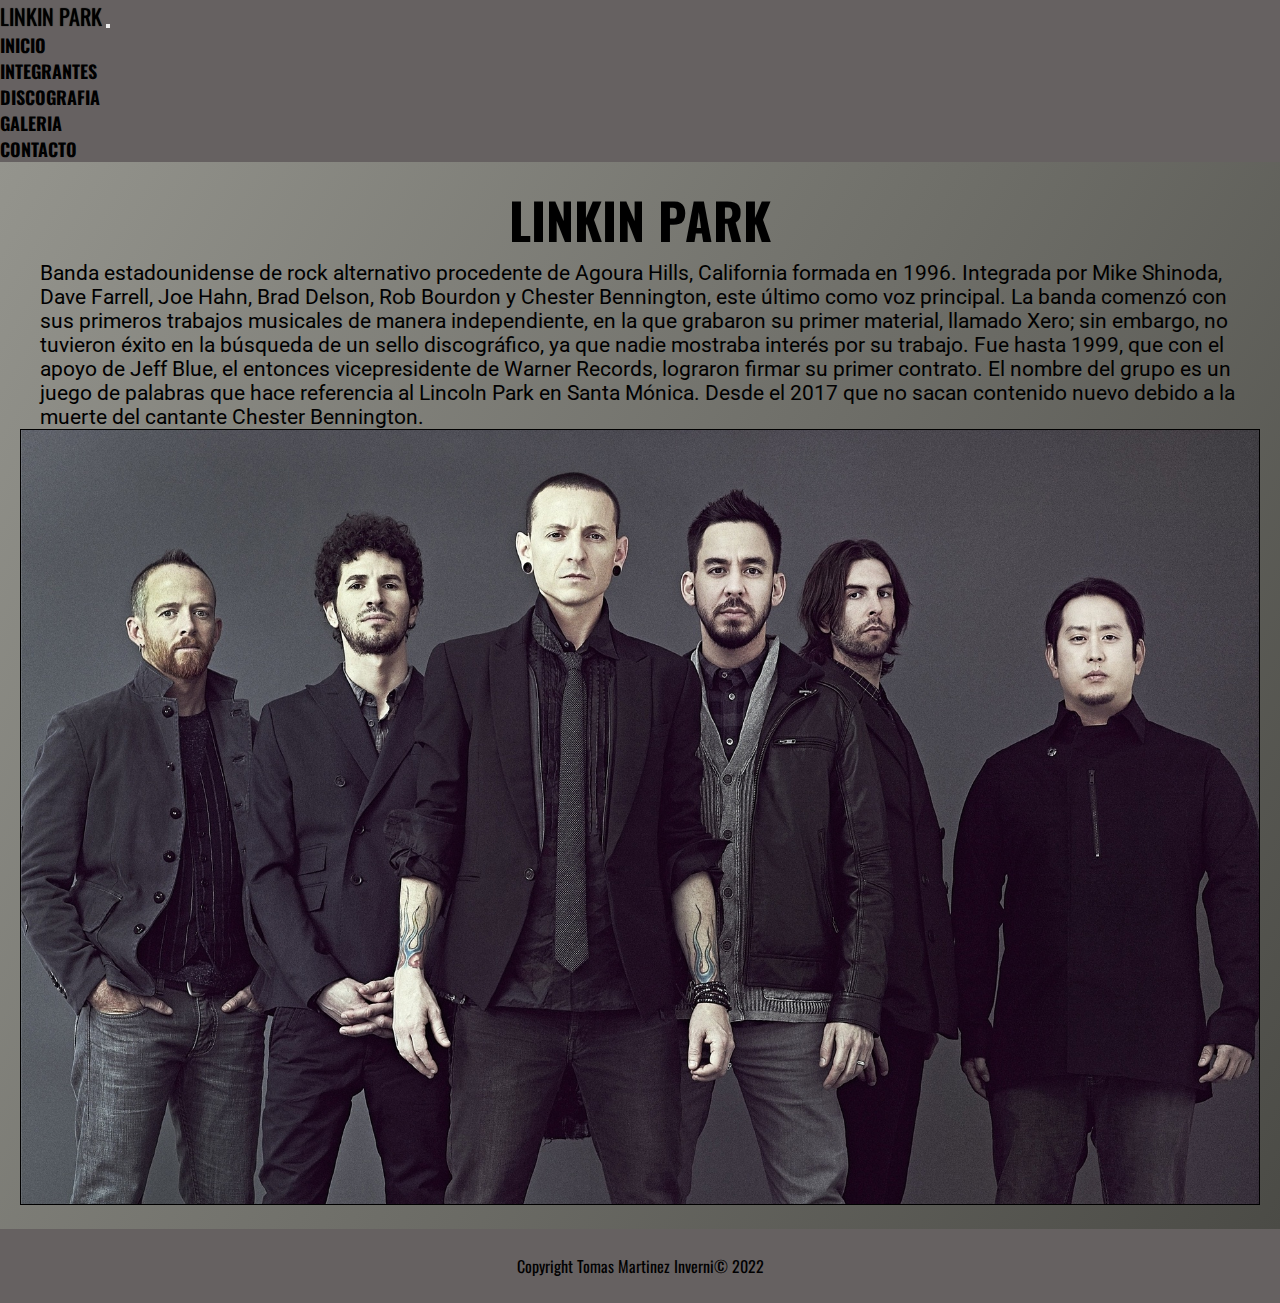
<file: index.html>
<!DOCTYPE html>
<html lang="es">

<head>
    <meta charset="UTF-8">
    <meta http-equiv="X-UA-Compatible" content="IE=edge">
    <meta name="viewport" content="width=device-width, initial-scale=1.0">
    <meta name="keywords" content="linkin park, linkin park argentina, chester bennington, mike shinoda, numetal, joe hahn">
    <meta name="description" content="FanPage Argentina dedicada a Linkin Park y a Chester Bennington">
    <title>Linkin Park</title>
    <link rel="stylesheet" href="https://cdn.jsdelivr.net/npm/bootstrap@4.6.2/dist/css/bootstrap.min.css" integrity="sha384-xOolHFLEh07PJGoPkLv1IbcEPTNtaed2xpHsD9ESMhqIYd0nLMwNLD69Npy4HI+N" crossorigin="anonymous">
    <link rel="stylesheet" href="estilos/estilos.css">
    <link rel="stylesheet" href="https://cdnjs.cloudflare.com/ajax/libs/font-awesome/6.1.2/css/all.min.css" integrity="sha512-1sCRPdkRXhBV2PBLUdRb4tMg1w2YPf37qatUFeS7zlBy7jJI8Lf4VHwWfZZfpXtYSLy85pkm9GaYVYMfw5BC1A==" crossorigin="anonymous" referrerpolicy="no-referrer" />
    <link rel="preconnect" href="https://fonts.googleapis.com">
    <link rel="preconnect" href="https://fonts.gstatic.com" crossorigin>
    <link href="https://fonts.googleapis.com/css2?family=Oswald&family=Roboto&display=swap" rel="stylesheet">
    <link rel="shortcut icon" href="multimedia/favicon.png">
</head>

<body>
    <!-- fila nombre logo + nav -->
    <header>
        <nav class="navbar navbar-expand-lg navbar-dark bgnav">
            <div class="container">
                <!-- Brand -->
                <a class="navbar-brand" href="#">Linkin Park</a>

                <!-- Toggler/collapsibe Button -->
                <button class="navbar-toggler" type="button" data-toggle="collapse" data-target="#collapsibleNavbar">
                    <span class="navbar-toggler-icon"></span>
                </button>

                <!-- Navbar links -->
                <div class="collapse navbar-collapse" id="collapsibleNavbar">
                    <ul class="navbar-nav ml-auto">
                        <li class="nav-item">
                            <a class="nav-link" href="#">Inicio</a>
                        </li>
                        <li class="nav-item">
                            <a class="nav-link" href="pages/integrantes.html">Integrantes</a>
                        </li>
                        <li class="nav-item">
                            <a class="nav-link" href="pages/discografia.html">Discografia</a>
                        </li>
                        <li class="nav-item">
                            <a class="nav-link" href="pages/galeria.html">Galeria</a>
                        </li>
                        <li class="nav-item">
                            <a class="nav-link" href="pages/contacto.html">Contacto</a>
                        </li>
                    </ul>
                </div>
            </div>
        </nav>
    </header>

    <!-- contenido inicia -->
    <main class="main">
        <div class="container">
            <div class="row">
                <div class="col-md-12 col-lg-5">
                    <h1 class="mt-3">Linkin Park</h1>
                    <p class="mt-4 mb-4">
                        Banda estadounidense de rock alternativo procedente de
                        Agoura Hills,
                        California formada en 1996. Integrada por Mike Shinoda, Dave Farrell, Joe Hahn, Brad Delson, Rob
                        Bourdon y Chester Bennington, este último como voz principal. La banda comenzó con sus primeros
                        trabajos musicales de manera independiente, en la que grabaron su primer material, llamado Xero;
                        sin embargo, no tuvieron éxito en la búsqueda de un sello discográfico, ya que nadie mostraba
                        interés por su trabajo. Fue hasta 1999, que con el apoyo de Jeff Blue, el entonces
                        vicepresidente de Warner Records, lograron firmar su primer contrato. El nombre del grupo es un
                        juego de palabras que hace referencia al Lincoln Park en Santa Mónica. Desde el 2017 que no
                        sacan contenido nuevo debido a la muerte del cantante Chester Bennington.
                    </p>
                </div>
                <div class="col-md-12 col-lg-7">
                    <img src="multimedia/portada.jpg" alt="Linkin Park" class="img-fluid rounded">
                </div>
            </div>
        </div>
    </main>
    <!-- contenido fin -->
    <!-- footer inicia -->
    <footer>
        <div class="copyright">
            <p>Copyright Tomas Martinez Inverni© 2022</p>
        </div>
        <div class="redes">
            <a href="https://www.facebook.com/linkinpark" target="_blank"><i class="fa-brands fa-facebook"></i></a>
            <a href="https://www.youtube.com/channel/UCZU9T1ceaOgwfLRq7OKFU4Q" target="_blank"><i class="fa-brands fa-youtube"></i></a>
            <a href="https://www.instagram.com/linkinpark/?hl=es" target="_blank"><i class="fa-brands fa-instagram"></i></a>
        </div>
    </footer>
    <!-- footer fin -->
    <script src="https://cdn.jsdelivr.net/npm/jquery@3.5.1/dist/jquery.slim.min.js" integrity="sha384-DfXdz2htPH0lsSSs5nCTpuj/zy4C+OGpamoFVy38MVBnE+IbbVYUew+OrCXaRkfj" crossorigin="anonymous"></script>
    <script src="https://cdn.jsdelivr.net/npm/popper.js@1.16.1/dist/umd/popper.min.js" integrity="sha384-9/reFTGAW83EW2RDu2S0VKaIzap3H66lZH81PoYlFhbGU+6BZp6G7niu735Sk7lN" crossorigin="anonymous"></script>
    <script src="https://cdn.jsdelivr.net/npm/bootstrap@4.6.2/dist/js/bootstrap.min.js" integrity="sha384-+sLIOodYLS7CIrQpBjl+C7nPvqq+FbNUBDunl/OZv93DB7Ln/533i8e/mZXLi/P+" crossorigin="anonymous"></script>
</body>

</html>
</file>
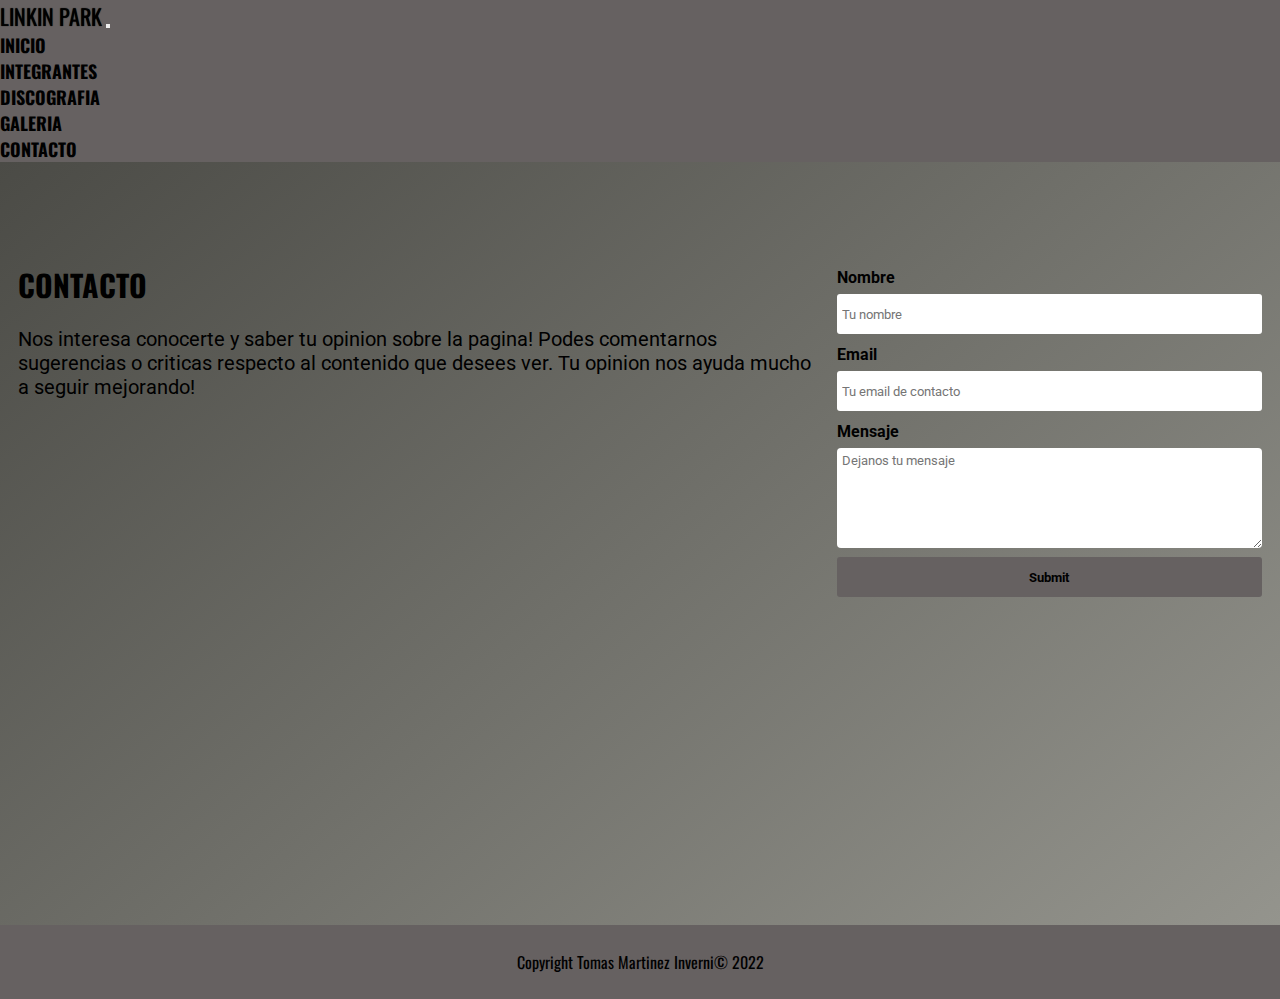
<file: pages/contacto.html>
<!DOCTYPE html>
<html lang="es">

<head>
    <meta charset="UTF-8">
    <meta http-equiv="X-UA-Compatible" content="IE=edge">
    <meta name="viewport" content="width=device-width, initial-scale=1.0">
    <meta name="keywords" content="linkin park, linkin park argentina, chester bennington, mike shinoda, numetal, joe hahn">
    <meta name="description" content="Dejanos tu comentario para seguir mejorando el sitio">
    <title>Linkin Park - Contacto</title>
    <link rel="stylesheet" href="https://cdn.jsdelivr.net/npm/bootstrap@4.6.2/dist/css/bootstrap.min.css" integrity="sha384-xOolHFLEh07PJGoPkLv1IbcEPTNtaed2xpHsD9ESMhqIYd0nLMwNLD69Npy4HI+N" crossorigin="anonymous">
    <link rel="stylesheet" href="../estilos/estilos.css">
    <link rel="stylesheet" href="https://cdnjs.cloudflare.com/ajax/libs/font-awesome/6.1.2/css/all.min.css" integrity="sha512-1sCRPdkRXhBV2PBLUdRb4tMg1w2YPf37qatUFeS7zlBy7jJI8Lf4VHwWfZZfpXtYSLy85pkm9GaYVYMfw5BC1A==" crossorigin="anonymous" referrerpolicy="no-referrer" />
    <link rel="preconnect" href="https://fonts.googleapis.com">
    <link rel="preconnect" href="https://fonts.gstatic.com" crossorigin>
    <link href="https://fonts.googleapis.com/css2?family=Oswald&family=Roboto&display=swap" rel="stylesheet">
    <link rel="shortcut icon" href="../multimedia/favicon.png">
</head>

<body>
    <!-- fila de nombre + logo + nav -->
    <header>
        <nav class="navbar navbar-expand-lg navbar-dark bgnav">
            <div class="container">
                <!-- Brand -->
                <a class="navbar-brand" href="../index.html">Linkin Park</a>

                <!-- Toggler/collapsibe Button -->
                <button class="navbar-toggler" type="button" data-toggle="collapse" data-target="#collapsibleNavbar">
                    <span class="navbar-toggler-icon"></span>
                </button>

                <!-- Navbar links -->
                <div class="collapse navbar-collapse" id="collapsibleNavbar">
                    <ul class="navbar-nav ml-auto">
                        <li class="nav-item">
                            <a class="nav-link" href="../index.html">Inicio</a>
                        </li>
                        <li class="nav-item">
                            <a class="nav-link" href="integrantes.html">Integrantes</a>
                        </li>
                        <li class="nav-item">
                            <a class="nav-link" href="discografia.html">Discografia</a>
                        </li>
                        <li class="nav-item">
                            <a class="nav-link" href="galeria.html">Galeria</a>
                        </li>
                        <li class="nav-item">
                            <a class="nav-link" href="#">Contacto</a>
                        </li>
                    </ul>
                </div>
            </div>
        </nav>
    </header>
    <!-- cierre fila nombre + logo + nav -->
    <!-- formulario de contacto -->
    <main>
        <div class="contenedor-con">
            <div class="intro">
                <h2>CONTACTO</h2>
                <p>Nos interesa conocerte y saber tu opinion sobre la pagina! Podes comentarnos sugerencias o criticas
                    respecto al contenido que desees ver. Tu opinion nos ayuda mucho a seguir mejorando!</p>
            </div>
            <div class="form">
                <form action method="get" enctype="application/x-www-form-urlencoded">
                    <label for="nombre">Nombre</label>
                    <input type="text" name="nombre" placeholder="Tu nombre"><br>
                    <label for="email">Email</label>
                    <input type="email" name="email" placeholder="Tu email de contacto"><br>
                    <label for="mensaje">Mensaje</label>
                    <textarea name="mensaje" id cols="50" rows="6" placeholder="Dejanos tu mensaje"></textarea><br>
                    <input id="boton" type="submit" name="enviar">
                </form>
            </div>
        </div>
    </main>
    <!-- cierre formulario de contacto -->
    <!-- inicio footer -->
    <footer>
        <div class="copyright">
            <p>Copyright Tomas Martinez Inverni© 2022</p>
        </div>
        <div class="redes">
            <a href="https://www.facebook.com/linkinpark" target="_blank"><i class="fa-brands fa-facebook"></i></a>
            <a href="https://www.youtube.com/channel/UCZU9T1ceaOgwfLRq7OKFU4Q" target="_blank"><i class="fa-brands fa-youtube"></i></a>
            <a href="https://www.instagram.com/linkinpark/?hl=es" target="_blank"><i class="fa-brands fa-instagram"></i></a>
        </div>
    </footer>
    <!-- cierre footer -->
    <script src="https://cdn.jsdelivr.net/npm/jquery@3.5.1/dist/jquery.slim.min.js" integrity="sha384-DfXdz2htPH0lsSSs5nCTpuj/zy4C+OGpamoFVy38MVBnE+IbbVYUew+OrCXaRkfj" crossorigin="anonymous"></script>
    <script src="https://cdn.jsdelivr.net/npm/popper.js@1.16.1/dist/umd/popper.min.js" integrity="sha384-9/reFTGAW83EW2RDu2S0VKaIzap3H66lZH81PoYlFhbGU+6BZp6G7niu735Sk7lN" crossorigin="anonymous"></script>
    <script src="https://cdn.jsdelivr.net/npm/bootstrap@4.6.2/dist/js/bootstrap.min.js" integrity="sha384-+sLIOodYLS7CIrQpBjl+C7nPvqq+FbNUBDunl/OZv93DB7Ln/533i8e/mZXLi/P+" crossorigin="anonymous"></script>
</body>

</html>
</file>
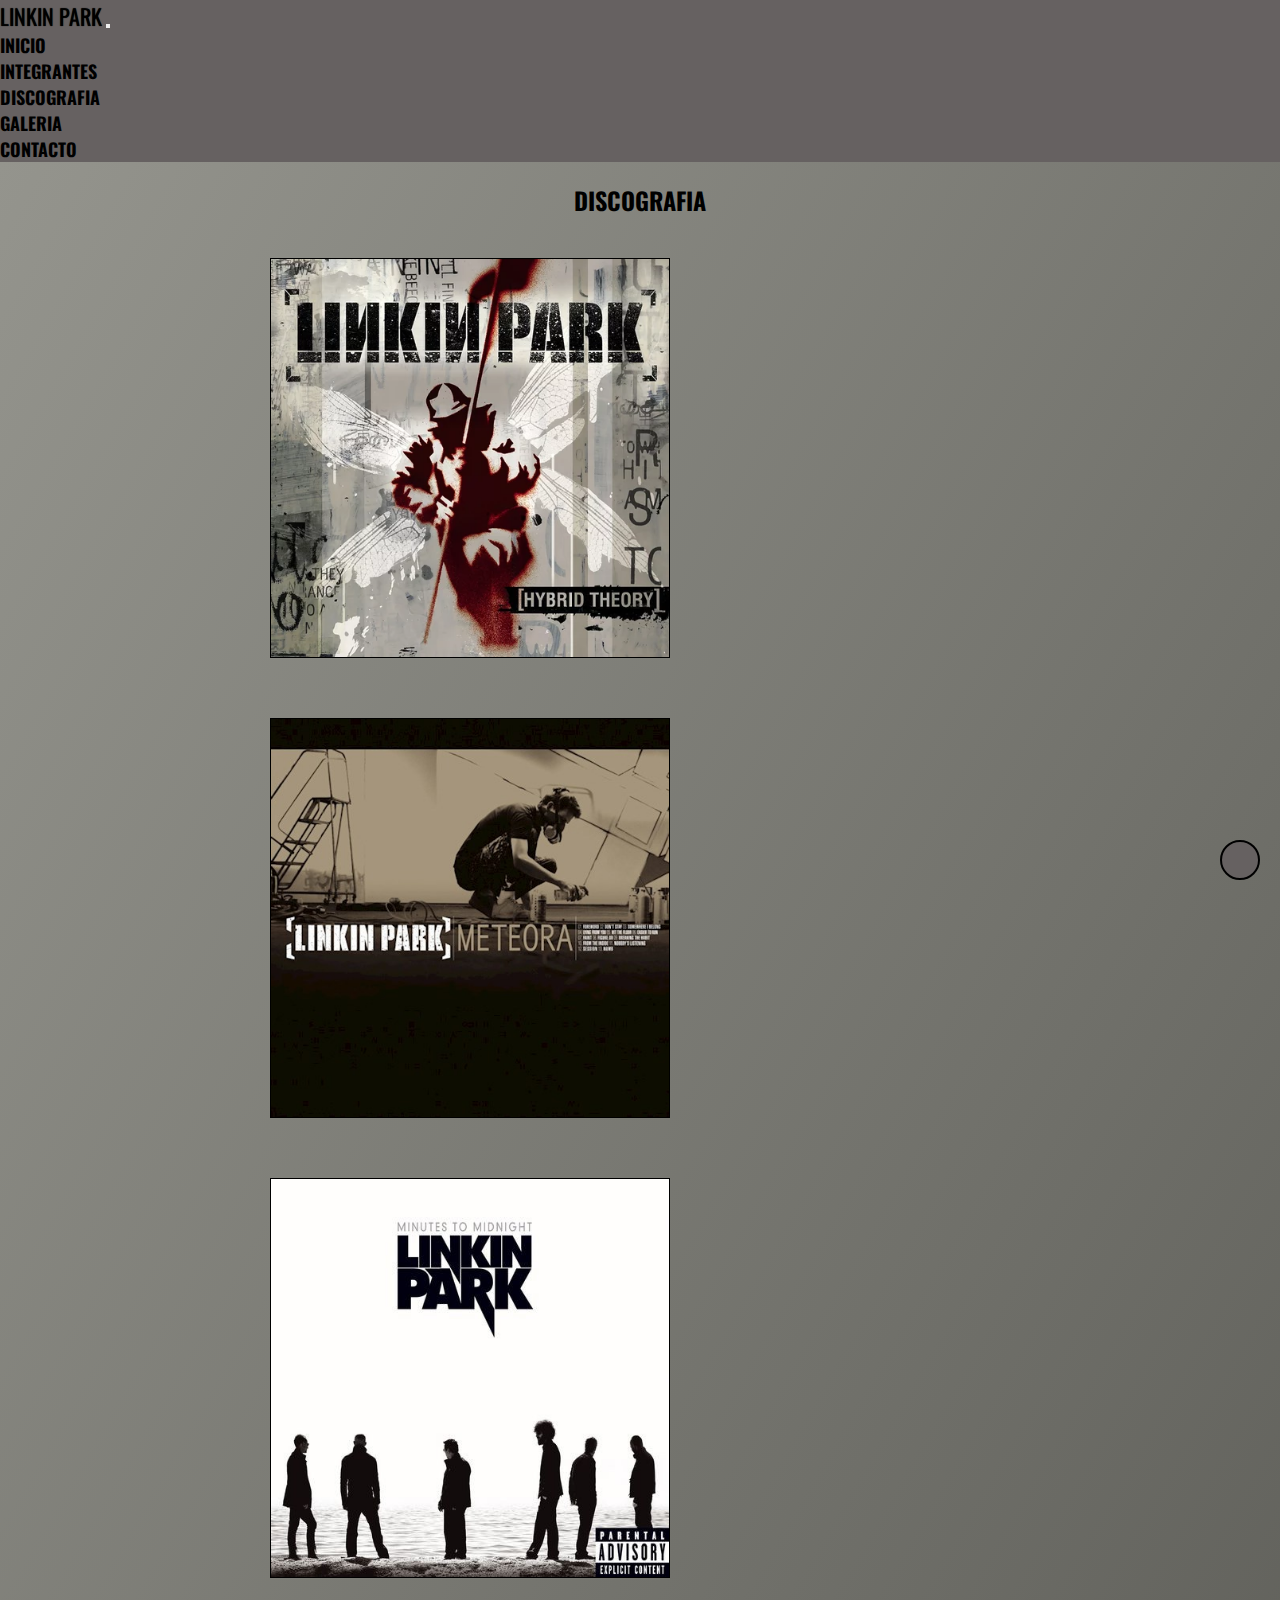
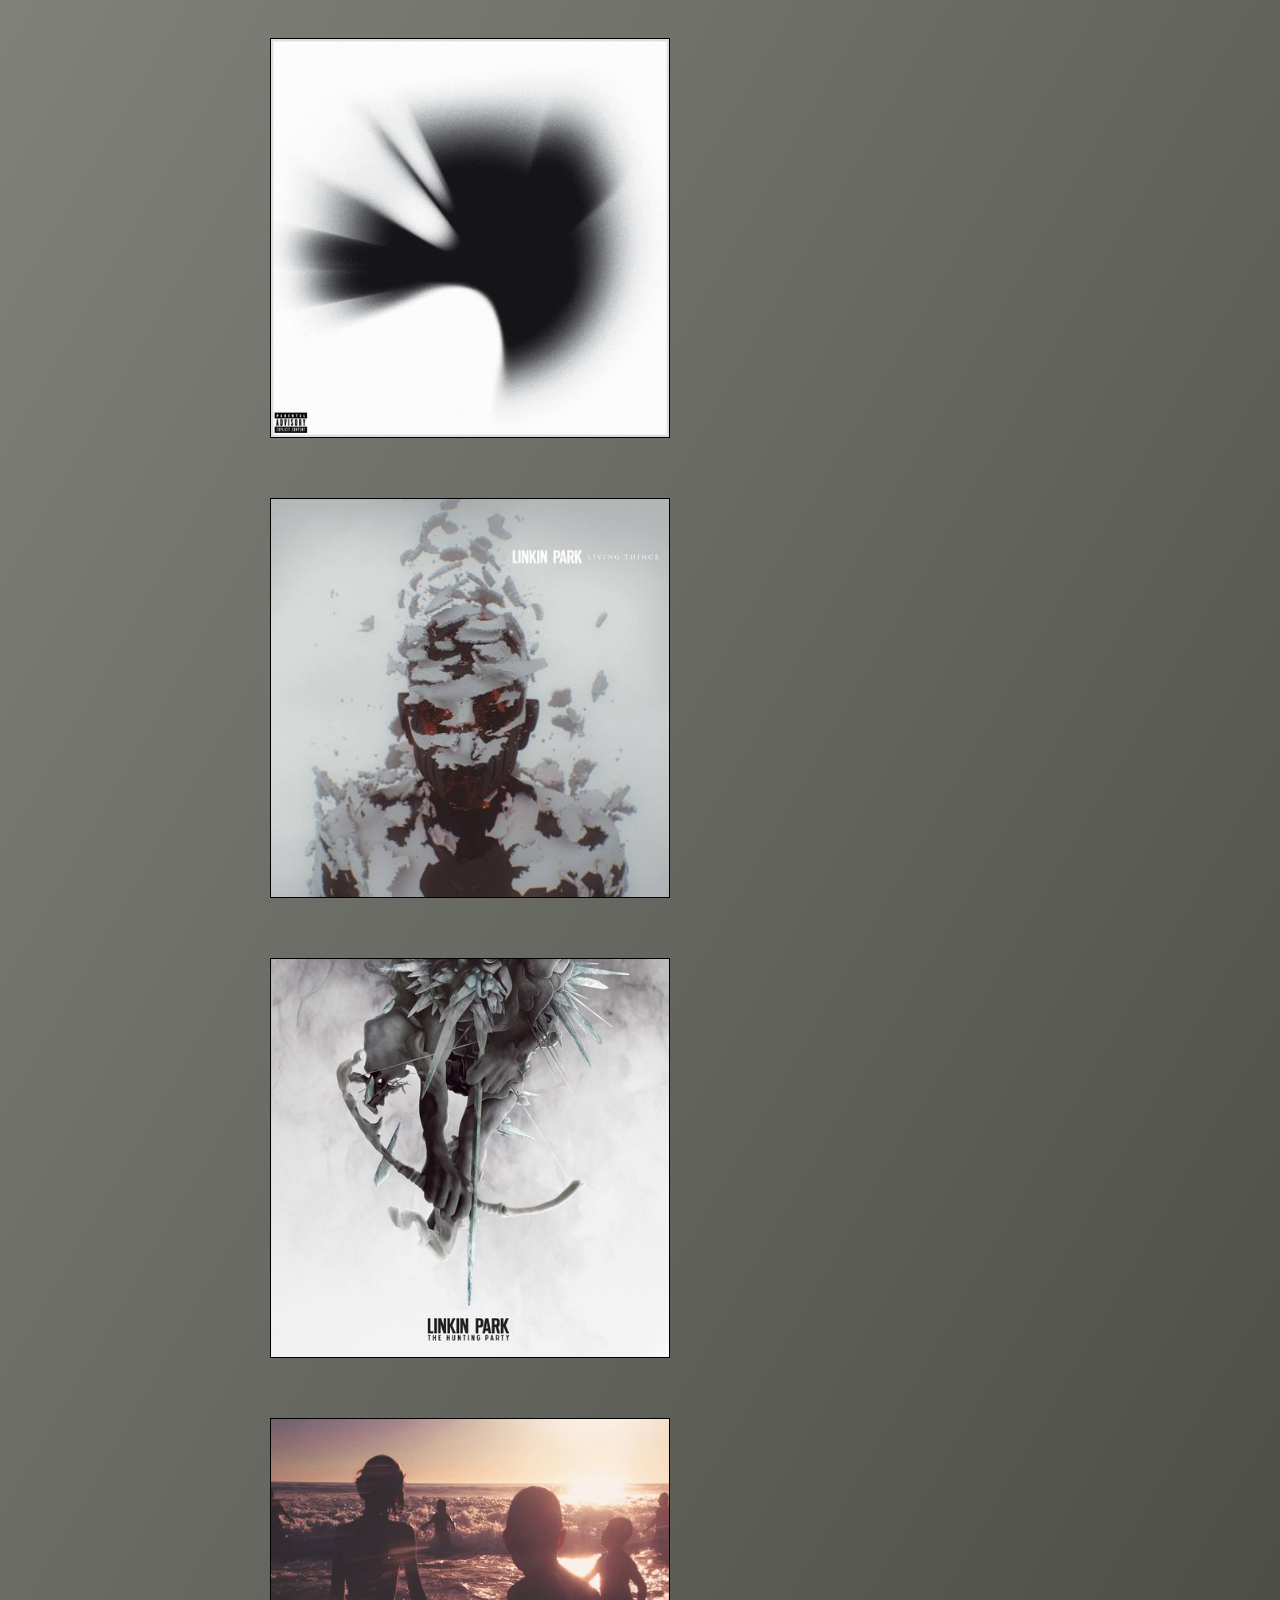
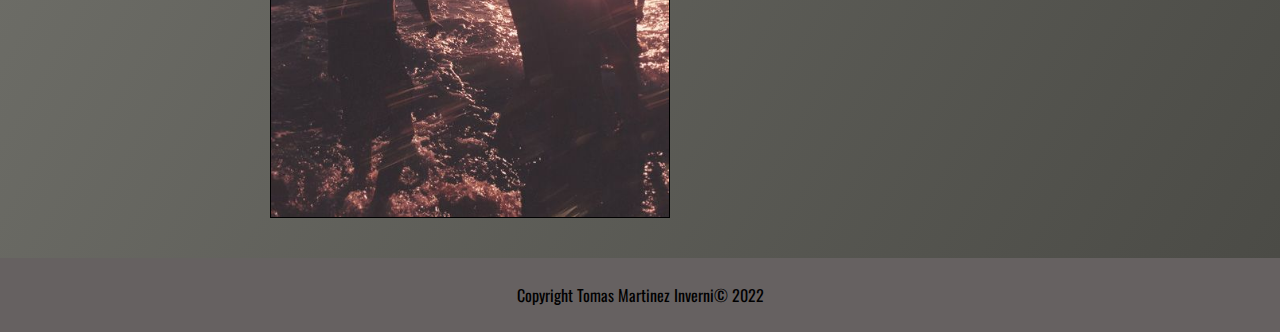
<file: pages/discografia.html>
<!DOCTYPE html>
<html lang="es">

<head>
    <meta charset="UTF-8">
    <meta http-equiv="X-UA-Compatible" content="IE=edge">
    <meta name="viewport" content="width=device-width, initial-scale=1.0">
    <meta name="keywords" content="linkin park, linkin park argentina, chester bennington, mike shinoda, numetal, joe hahn">
    <meta name="description" content="Discografia de Linkin Park con sus portadas y reproductor">
    <title>Linkin Park - Discografia</title>
    <link rel="stylesheet" href="https://cdn.jsdelivr.net/npm/bootstrap@4.6.2/dist/css/bootstrap.min.css" integrity="sha384-xOolHFLEh07PJGoPkLv1IbcEPTNtaed2xpHsD9ESMhqIYd0nLMwNLD69Npy4HI+N" crossorigin="anonymous">
    <link rel="stylesheet" href="../estilos/estilos.css">
    <link rel="stylesheet" href="https://cdnjs.cloudflare.com/ajax/libs/font-awesome/6.1.2/css/all.min.css" integrity="sha512-1sCRPdkRXhBV2PBLUdRb4tMg1w2YPf37qatUFeS7zlBy7jJI8Lf4VHwWfZZfpXtYSLy85pkm9GaYVYMfw5BC1A==" crossorigin="anonymous" referrerpolicy="no-referrer" />
    <link rel="preconnect" href="https://fonts.googleapis.com">
    <link rel="preconnect" href="https://fonts.gstatic.com" crossorigin>
    <link href="https://fonts.googleapis.com/css2?family=Oswald&family=Roboto&display=swap" rel="stylesheet">
    <link rel="shortcut icon" href="../multimedia/favicon.png">
</head>

<body>
    <!-- fila de nombre + logo + nav -->
    <header>
        <nav class="navbar navbar-expand-lg navbar-dark bgnav">
            <div class="container">
                <!-- Brand -->
                <a class="navbar-brand" href="../index.html">Linkin Park</a>

                <!-- Toggler/collapsibe Button -->
                <button class="navbar-toggler" type="button" data-toggle="collapse" data-target="#collapsibleNavbar">
                    <span class="navbar-toggler-icon"></span>
                </button>

                <!-- Navbar links -->
                <div class="collapse navbar-collapse" id="collapsibleNavbar">
                    <ul class="navbar-nav ml-auto">
                        <li class="nav-item">
                            <a class="nav-link" href="../index.html">Inicio</a>
                        </li>
                        <li class="nav-item">
                            <a class="nav-link" href="integrantes.html">Integrantes</a>
                        </li>
                        <li class="nav-item">
                            <a class="nav-link" href="#">Discografia</a>
                        </li>
                        <li class="nav-item">
                            <a class="nav-link" href="galeria.html">Galeria</a>
                        </li>
                        <li class="nav-item">
                            <a class="nav-link" href="contacto.html">Contacto</a>
                        </li>
                    </ul>
                </div>
            </div>
        </nav>
    </header>
    <!-- cierre fila nombre + logo + nav -->
    <!-- inicio discografia -->
    <main>
        <section>
            <div class="contenedor-dis">
                <h2>DISCOGRAFIA</h2>
                <div>
                    <div class="disco disco1"></div>
                    <div class="spotify">
                        <iframe style="border-radius:12px"
                            src="https://open.spotify.com/embed/album/6PFPjumGRpZnBzqnDci6qJ?utm_source=generator"
                            width="300" height="380" frameBorder="0" allowfullscreen=""
                            allow="autoplay; clipboard-write; encrypted-media; fullscreen; picture-in-picture"></iframe>
                    </div>
                </div>
                <div>
                    <div class="disco disco2"></div>
                    <div class="spotify">
                        <iframe style="border-radius:12px"
                            src="https://open.spotify.com/embed/album/4Gfnly5CzMJQqkUFfoHaP3?utm_source=generator"
                            width="300" height="380" frameBorder="0" allowfullscreen=""
                            allow="autoplay; clipboard-write; encrypted-media; fullscreen; picture-in-picture"></iframe>
                    </div>
                </div>
                <div>
                    <div class="disco disco3"></div>
                    <div class="spotify">
                        <iframe style="border-radius:12px"
                            src="https://open.spotify.com/embed/album/2tlTBLz2w52rpGCLBGyGw6?utm_source=generator"
                            width="300" height="380" frameBorder="0" allowfullscreen=""
                            allow="autoplay; clipboard-write; encrypted-media; fullscreen; picture-in-picture"></iframe>
                    </div>
                </div>
                <div>
                    <div class="disco disco4"></div>
                    <div class="spotify">
                        <iframe style="border-radius:12px"
                            src="https://open.spotify.com/embed/album/5uvXx5ZQswNRFCdHR521YZ?utm_source=generator"
                            width="300" height="380" frameBorder="0" allowfullscreen=""
                            allow="autoplay; clipboard-write; encrypted-media; fullscreen; picture-in-picture"></iframe>
                    </div>
                </div>
                <div>
                    <div class="disco disco5"></div>
                    <div class="spotify">
                        <iframe style="border-radius:12px"
                            src="https://open.spotify.com/embed/album/4XHIjbhjRmqWlosjj5rqSI?utm_source=generator"
                            width="300" height="380" frameBorder="0" allowfullscreen=""
                            allow="autoplay; clipboard-write; encrypted-media; fullscreen; picture-in-picture"></iframe>
                    </div>
                </div>
                <div>
                    <div class="disco disco6"></div>
                    <div class="spotify">
                        <iframe style="border-radius:12px"
                            src="https://open.spotify.com/embed/album/3XB2yloP7l00tEUmaODtVi?utm_source=generator"
                            width="300" height="380" frameBorder="0" allowfullscreen=""
                            allow="autoplay; clipboard-write; encrypted-media; fullscreen; picture-in-picture"></iframe>
                    </div>
                </div>
                <div>
                    <div class="disco disco7"></div>
                    <div class="spotify">
                        <iframe style="border-radius:12px"
                            src="https://open.spotify.com/embed/album/5Eevxp2BCbWq25ZdiXRwYd?utm_source=generator"
                            width="300" height="380" frameBorder="0" allowfullscreen=""
                            allow="autoplay; clipboard-write; encrypted-media; fullscreen; picture-in-picture"></iframe>
                    </div>
                </div>
            </div>
        </section>
    </main>
    <!-- fin discografia -->
    <!-- inicio footer -->
    <footer>
        <div class="copyright">
            <p>Copyright Tomas Martinez Inverni© 2022</p>
        </div>
        <div class="redes">
            <a href="https://www.facebook.com/linkinpark" target="_blank"><i class="fa-brands fa-facebook"></i></a>
            <a href="https://www.youtube.com/channel/UCZU9T1ceaOgwfLRq7OKFU4Q" target="_blank"><i class="fa-brands fa-youtube"></i></a>
            <a href="https://www.instagram.com/linkinpark/?hl=es" target="_blank"><i class="fa-brands fa-instagram"></i></a>
        </div>
    </footer>
    <!-- fin footer -->
    <a href="#" class="subir">
        <i class="fa-solid fa-chevron-up"></i>
    </a>
    <script src="https://cdn.jsdelivr.net/npm/jquery@3.5.1/dist/jquery.slim.min.js" integrity="sha384-DfXdz2htPH0lsSSs5nCTpuj/zy4C+OGpamoFVy38MVBnE+IbbVYUew+OrCXaRkfj" crossorigin="anonymous"></script>
    <script src="https://cdn.jsdelivr.net/npm/popper.js@1.16.1/dist/umd/popper.min.js" integrity="sha384-9/reFTGAW83EW2RDu2S0VKaIzap3H66lZH81PoYlFhbGU+6BZp6G7niu735Sk7lN" crossorigin="anonymous"></script>
    <script src="https://cdn.jsdelivr.net/npm/bootstrap@4.6.2/dist/js/bootstrap.min.js" integrity="sha384-+sLIOodYLS7CIrQpBjl+C7nPvqq+FbNUBDunl/OZv93DB7Ln/533i8e/mZXLi/P+" crossorigin="anonymous"></script>
</body>

</html>
</file>
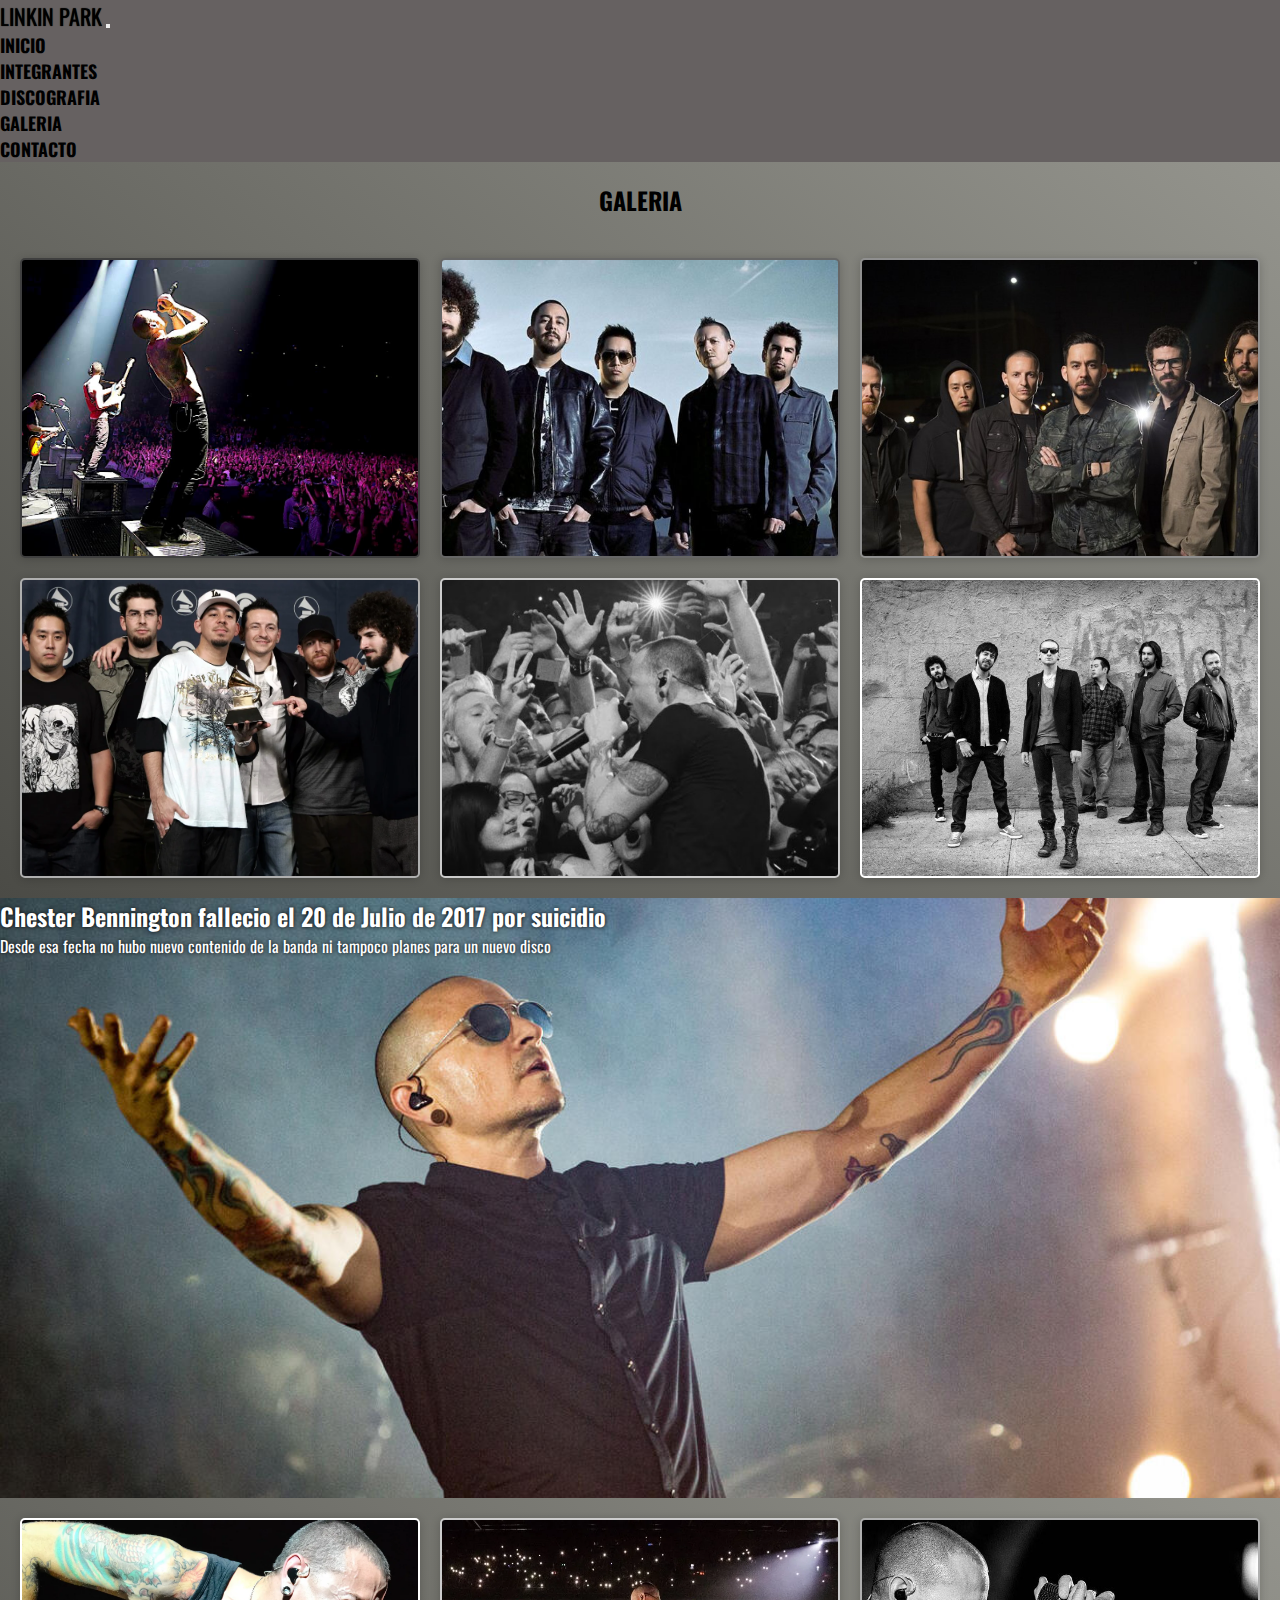
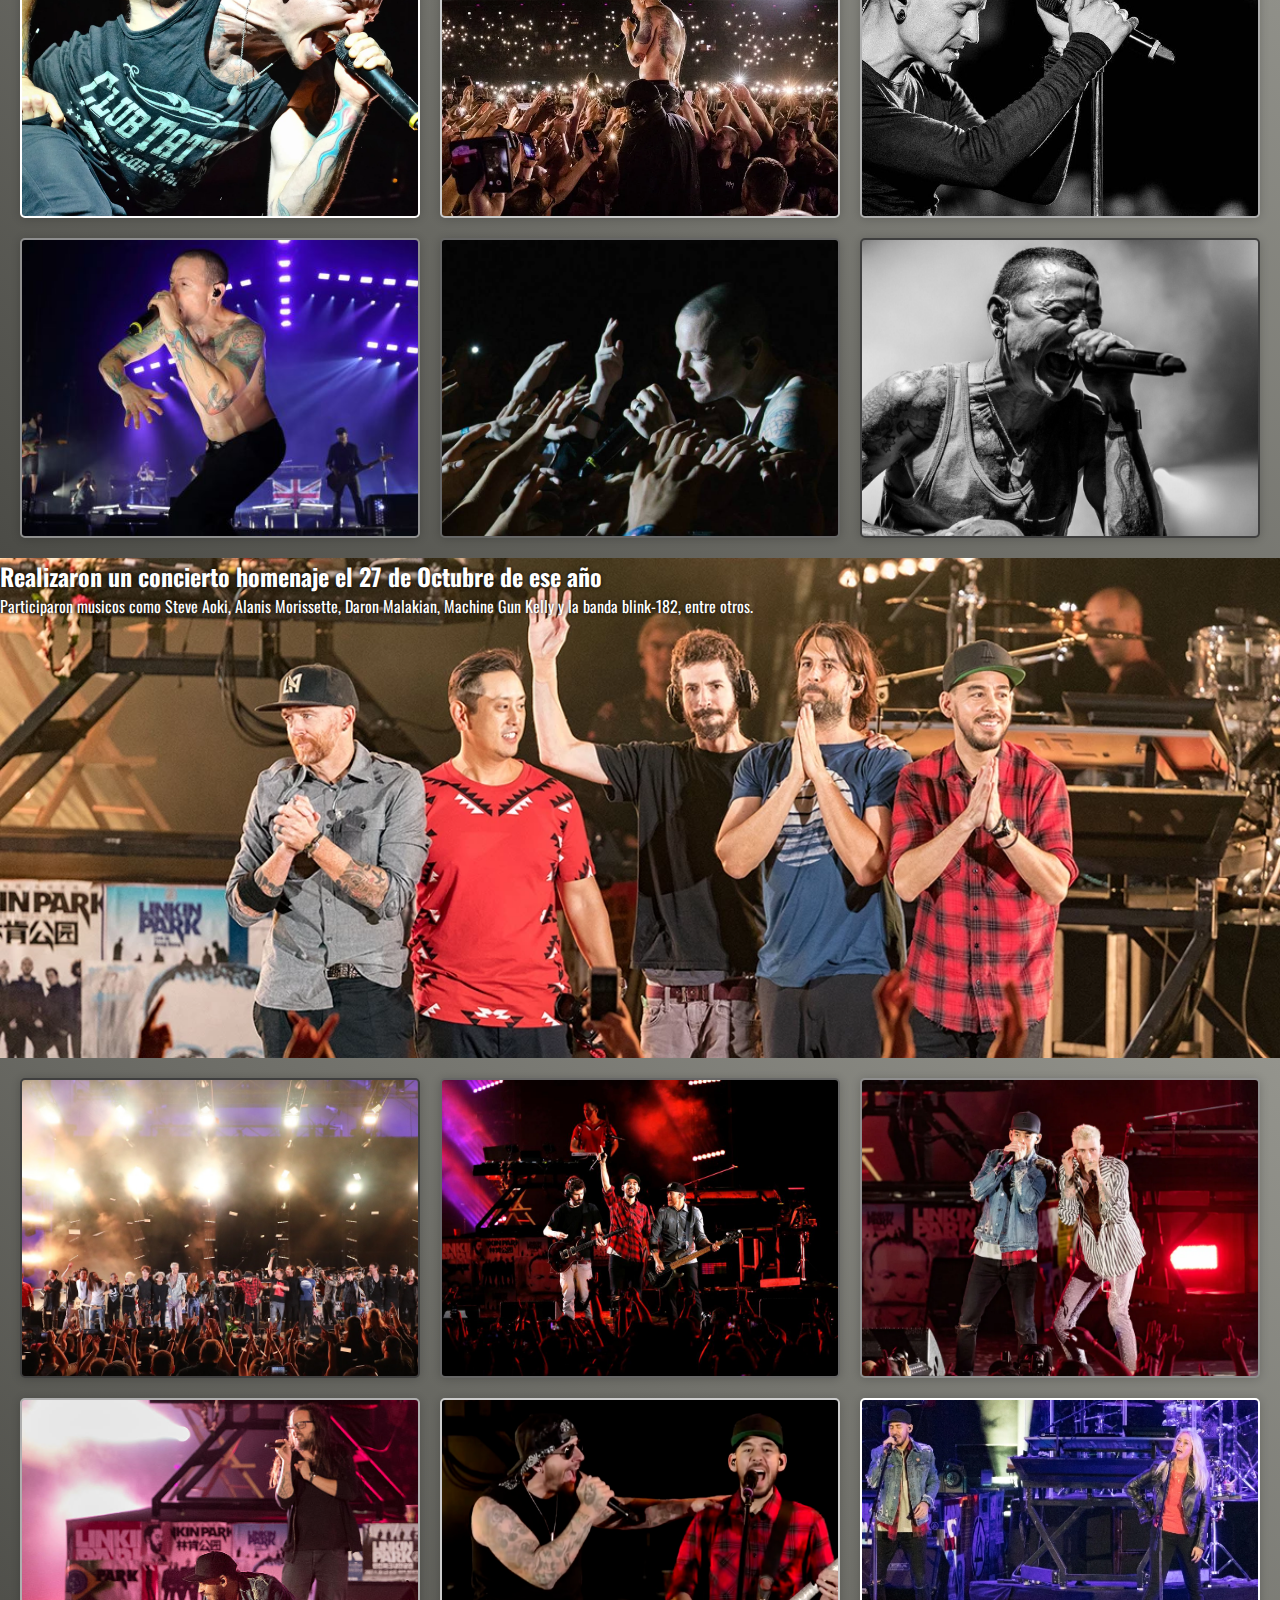
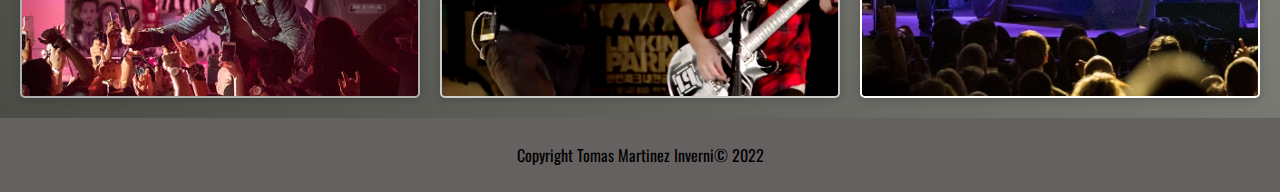
<file: pages/galeria.html>
<!DOCTYPE html>
<html lang="es">

<head>
    <meta charset="UTF-8">
    <meta http-equiv="X-UA-Compatible" content="IE=edge">
    <meta name="viewport" content="width=device-width, initial-scale=1.0">
    <meta name="keywords" content="linkin park, linkin park argentina, chester bennington, mike shinoda, numetal, joe hahn">
    <meta name="description" content="Galeria de imagenes de Linkin Park en conciertos, entrega de premios y mas">
    <title>Linkin Park - Galeria</title>
    <link rel="stylesheet" href="https://cdn.jsdelivr.net/npm/bootstrap@4.6.2/dist/css/bootstrap.min.css" integrity="sha384-xOolHFLEh07PJGoPkLv1IbcEPTNtaed2xpHsD9ESMhqIYd0nLMwNLD69Npy4HI+N" crossorigin="anonymous">
    <link rel="stylesheet" href="../estilos/estilos.css">
    <link rel="stylesheet" href="https://cdnjs.cloudflare.com/ajax/libs/font-awesome/6.1.2/css/all.min.css" integrity="sha512-1sCRPdkRXhBV2PBLUdRb4tMg1w2YPf37qatUFeS7zlBy7jJI8Lf4VHwWfZZfpXtYSLy85pkm9GaYVYMfw5BC1A==" crossorigin="anonymous" referrerpolicy="no-referrer" />
    <link rel="preconnect" href="https://fonts.googleapis.com">
    <link rel="preconnect" href="https://fonts.gstatic.com" crossorigin>
    <link href="https://fonts.googleapis.com/css2?family=Oswald&family=Roboto&display=swap" rel="stylesheet">
    <link rel="shortcut icon" href="../multimedia/favicon.png">
</head>

<body>
    <!-- fila nombre logo + nav -->
    <header>
        <nav class="navbar navbar-expand-lg navbar-dark bgnav">
            <div class="container">
                <!-- Brand -->
                <a class="navbar-brand" href="../index.html">Linkin Park</a>

                <!-- Toggler/collapsibe Button -->
                <button class="navbar-toggler" type="button" data-toggle="collapse" data-target="#collapsibleNavbar">
                    <span class="navbar-toggler-icon"></span>
                </button>

                <!-- Navbar links -->
                <div class="collapse navbar-collapse" id="collapsibleNavbar">
                    <ul class="navbar-nav ml-auto">
                        <li class="nav-item">
                            <a class="nav-link" href="../index.html">Inicio</a>
                        </li>
                        <li class="nav-item">
                            <a class="nav-link" href="integrantes.html">Integrantes</a>
                        </li>
                        <li class="nav-item">
                            <a class="nav-link" href="discografia.html">Discografia</a>
                        </li>
                        <li class="nav-item">
                            <a class="nav-link" href="#">Galeria</a>
                        </li>
                        <li class="nav-item">
                            <a class="nav-link" href="contacto.html">Contacto</a>
                        </li>
                    </ul>
                </div>
            </div>
        </nav>
    </header>
    <!-- cierre fila nombre logo + nav -->
    <!-- inicio contenido -->
    <main>
        <div class="galeria">
            <h2>GALERIA</h2>
            <div class="fotos">
                <div class="foto foto1"></div>
                <div class="foto foto2"></div>
                <div class="foto foto3"></div>
                <div class="foto foto4"></div>
                <div class="foto foto5"></div>
                <div class="foto foto6"></div>
            </div>
        </div>
        <!-- jumbotron inicia  -->
        <div class="jumbotron d-flex flex-column justify-content-end align-items-end">
            <h2>Chester Bennington fallecio el 20 de Julio de 2017 por suicidio</h2>
            <p>Desde esa fecha no hubo nuevo contenido de la banda ni tampoco planes para un nuevo disco</p>
        </div>
        <!-- jumbotron fin  -->
        <div class="galeria">
            <div class="fotos">
                <div class="foto foto7"></div>
                <div class="foto foto8"></div>
                <div class="foto foto9"></div>
                <div class="foto foto10"></div>
                <div class="foto foto11"></div>
                <div class="foto foto12"></div>
            </div>
        </div>
        <!-- jumbotron 2 inicia  -->
        <div class="jumbotron d-flex flex-column justify-content-end jumbotron2">
            <h2>Realizaron un concierto homenaje el 27 de Octubre de ese año</h2>
            <p>Participaron musicos como Steve Aoki, Alanis Morissette, Daron Malakian, Machine Gun Kelly y la banda blink-182, entre otros.</p>
        </div>
        <!-- jumbotron 2 fin  -->
        <div class="galeria">
            <div class="fotos">
                <div class="foto foto13">
                    <div class="txt">
                        <p>Linkin park con todos los invitados de la noche</p>
                    </div>
                </div>
                <div class="foto foto14">
                    <div class="txt">
                        <p>Linkin Park homenajeando a Chester Bennington</p>
                    </div>
                </div>
                <div class="foto foto15">
                    <div class="txt">
                        <p>Mike Shinoda junto a Machine Gun Kelly</p>
                    </div>
                </div>
                <div class="foto foto16">
                    <div class="txt">
                        <p>Cantando One Step Closer junto a Jonathan Davis de Korn</p>
                    </div>
                </div>
                <div class="foto foto17">
                    <div class="txt">
                        <p>En el escenario junto a M.Shadows de Avenged Sevenfold</p>
                    </div>
                </div>
                <div class="foto foto18">
                    <div class="txt">
                        <p>Linkin Park tocando Castle of Glass junto a Alanis Morissette</p>
                    </div>
                </div>
            </div>
        </div>
    </main>
    <!-- fin contenido -->
    <!-- inicio footer -->
    <footer>
        <div class="copyright">
            <p>Copyright Tomas Martinez Inverni© 2022</p>
        </div>
        <div class="redes">
            <a href="https://www.facebook.com/linkinpark" target="_blank"><i class="fa-brands fa-facebook"></i></a>
            <a href="https://www.youtube.com/channel/UCZU9T1ceaOgwfLRq7OKFU4Q" target="_blank"><i class="fa-brands fa-youtube"></i></a>
            <a href="https://www.instagram.com/linkinpark/?hl=es" target="_blank"><i class="fa-brands fa-instagram"></i></a>
        </div>
    </footer>
    <!-- cierre footer -->
    <script src="https://cdn.jsdelivr.net/npm/jquery@3.5.1/dist/jquery.slim.min.js" integrity="sha384-DfXdz2htPH0lsSSs5nCTpuj/zy4C+OGpamoFVy38MVBnE+IbbVYUew+OrCXaRkfj" crossorigin="anonymous"></script>
    <script src="https://cdn.jsdelivr.net/npm/popper.js@1.16.1/dist/umd/popper.min.js" integrity="sha384-9/reFTGAW83EW2RDu2S0VKaIzap3H66lZH81PoYlFhbGU+6BZp6G7niu735Sk7lN" crossorigin="anonymous"></script>
    <script src="https://cdn.jsdelivr.net/npm/bootstrap@4.6.2/dist/js/bootstrap.min.js" integrity="sha384-+sLIOodYLS7CIrQpBjl+C7nPvqq+FbNUBDunl/OZv93DB7Ln/533i8e/mZXLi/P+" crossorigin="anonymous"></script>
</body>

</html>
</file>
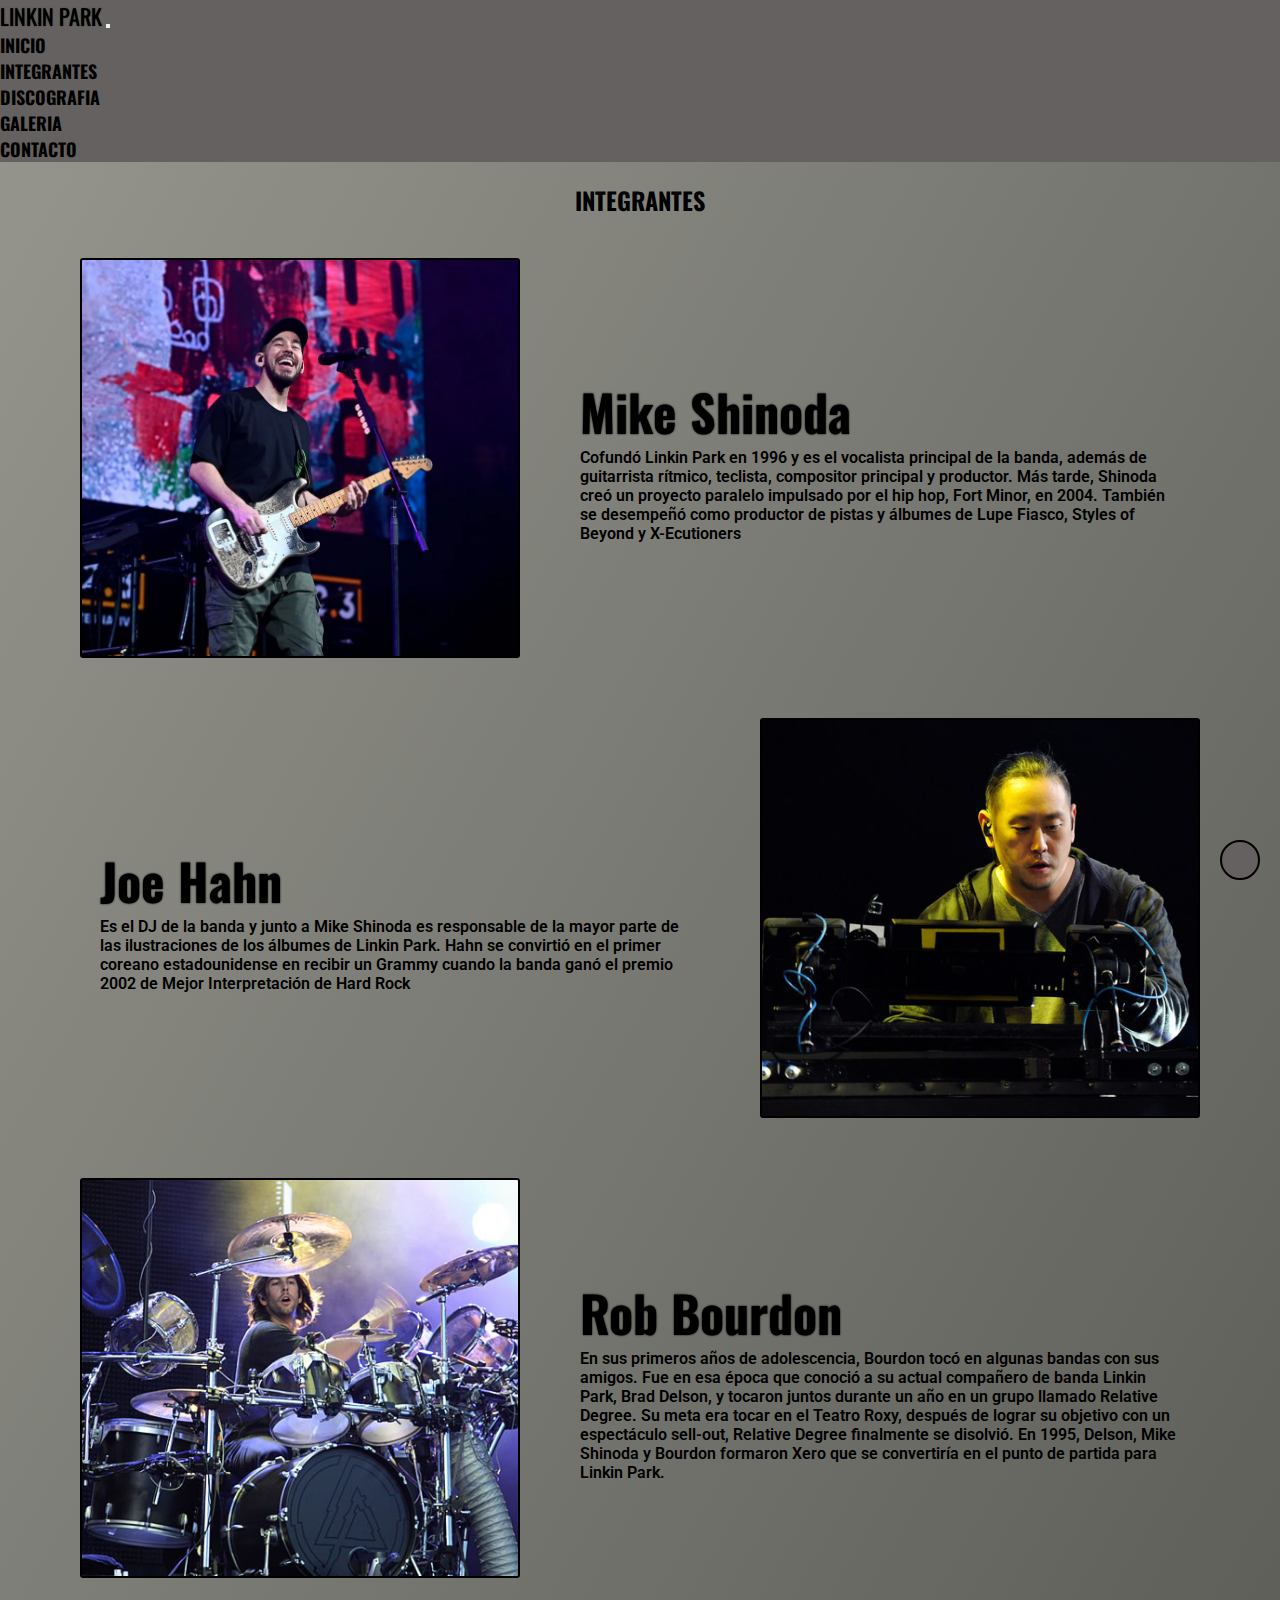
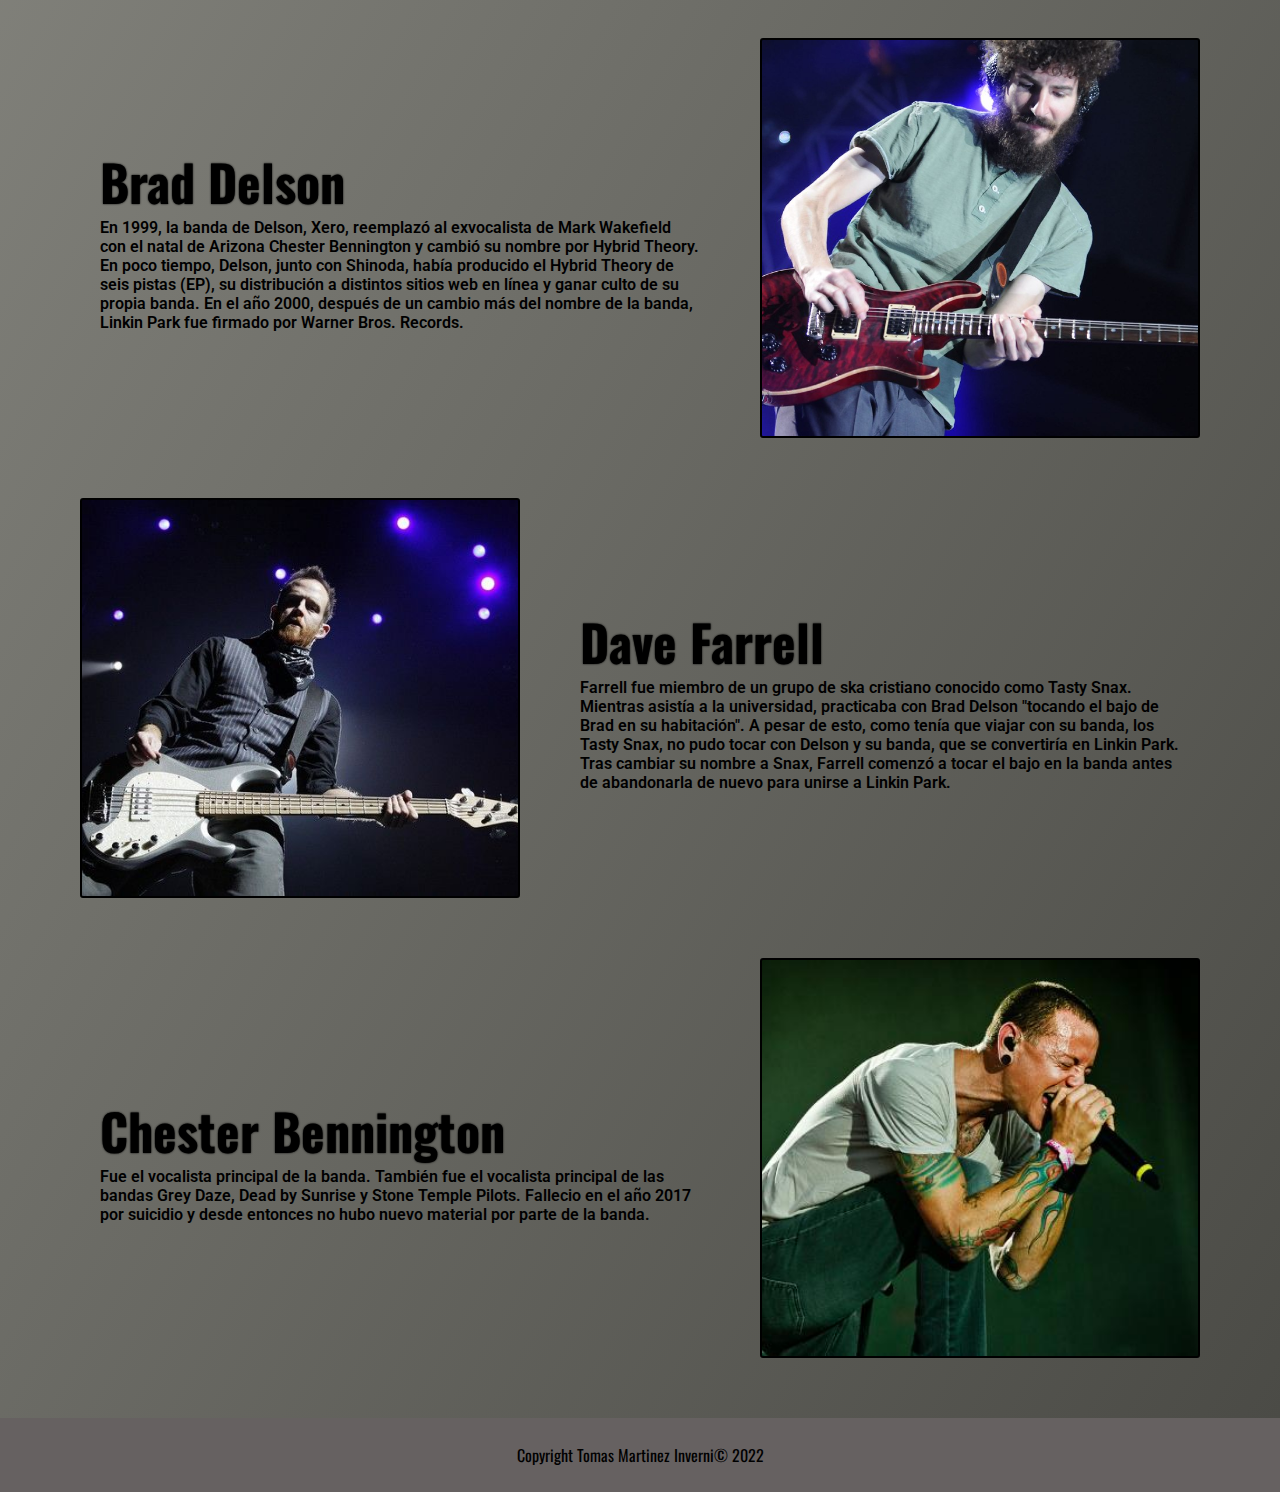
<file: pages/integrantes.html>
<!DOCTYPE html>
<html lang="es">

<head>
    <meta charset="UTF-8">
    <meta http-equiv="X-UA-Compatible" content="IE=edge">
    <meta name="viewport" content="width=device-width, initial-scale=1.0">
    <meta name="keywords" content="linkin park, linkin park argentina, chester bennington, mike shinoda, numetal, joe hahn">
    <meta name="description" content="Todos los integrantes de la banda Linkin Park">
    <title>Linkin Park - Integrantes</title>
    <link rel="stylesheet" href="https://cdn.jsdelivr.net/npm/bootstrap@4.6.2/dist/css/bootstrap.min.css" integrity="sha384-xOolHFLEh07PJGoPkLv1IbcEPTNtaed2xpHsD9ESMhqIYd0nLMwNLD69Npy4HI+N" crossorigin="anonymous">
    <link rel="stylesheet" href="../estilos/estilos.css">
    <link rel="stylesheet" href="https://cdnjs.cloudflare.com/ajax/libs/font-awesome/6.1.2/css/all.min.css" integrity="sha512-1sCRPdkRXhBV2PBLUdRb4tMg1w2YPf37qatUFeS7zlBy7jJI8Lf4VHwWfZZfpXtYSLy85pkm9GaYVYMfw5BC1A==" crossorigin="anonymous" referrerpolicy="no-referrer" />
    <link rel="preconnect" href="https://fonts.googleapis.com">
    <link rel="preconnect" href="https://fonts.gstatic.com" crossorigin>
    <link href="https://fonts.googleapis.com/css2?family=Oswald&family=Roboto&display=swap" rel="stylesheet">
    <link rel="shortcut icon" href="../multimedia/favicon.png">
</head>

<body>
    <!-- fila nombre logo + nav -->
    <header>
        <nav class="navbar navbar-expand-lg navbar-dark bgnav">
            <div class="container">
                <!-- Brand -->
                <a class="navbar-brand" href="../index.html">Linkin Park</a>

                <!-- Toggler/collapsibe Button -->
                <button class="navbar-toggler" type="button" data-toggle="collapse" data-target="#collapsibleNavbar">
                    <span class="navbar-toggler-icon"></span>
                </button>

                <!-- Navbar links -->
                <div class="collapse navbar-collapse" id="collapsibleNavbar">
                    <ul class="navbar-nav ml-auto">
                        <li class="nav-item">
                            <a class="nav-link" href="../index.html">Inicio</a>
                        </li>
                        <li class="nav-item">
                            <a class="nav-link" href="#">Integrantes</a>
                        </li>
                        <li class="nav-item">
                            <a class="nav-link" href="discografia.html">Discografia</a>
                        </li>
                        <li class="nav-item">
                            <a class="nav-link" href="galeria.html">Galeria</a>
                        </li>
                        <li class="nav-item">
                            <a class="nav-link" href="contacto.html">Contacto</a>
                        </li>
                    </ul>
                </div>
            </div>
        </nav>
    </header>
    <!-- cierre fila nombre logo + nav -->
    <!-- inicio contenido -->
    <main>
        <div class="contenedor-int">
            <h2>INTEGRANTES</h2>
            <div>
                <div class="imagen imagenmike"></div>
                <div class="texto">
                    <h3>Mike Shinoda</h3>
                    <p>Cofundó Linkin Park en 1996 y es el vocalista principal de la banda, además de guitarrista
                        rítmico, teclista, compositor principal y productor. Más tarde, Shinoda creó un proyecto
                        paralelo impulsado por el hip hop, Fort Minor, en 2004. También se desempeñó como productor de
                        pistas y álbumes de Lupe Fiasco, Styles of Beyond y X-Ecutioners</p>
                </div>
            </div>
            <div>
                <div class="texto">
                    <h3>Joe Hahn</h3>
                    <p>Es el DJ de la banda y junto a Mike Shinoda es responsable de la mayor parte de las ilustraciones
                        de los álbumes de Linkin Park. Hahn se convirtió en el primer coreano estadounidense en recibir
                        un Grammy cuando la banda ganó el premio 2002 de Mejor Interpretación de Hard Rock</p>
                </div>
                <div class="imagen imagenjoe"></div>
            </div>
            <div>
                <div class="imagen imagenrob"></div>
                <div class="texto">
                    <h3>Rob Bourdon</h3>
                    <p>En sus primeros años de adolescencia, Bourdon tocó en algunas bandas con sus amigos. Fue en esa
                        época que conoció a su actual compañero de banda Linkin Park, Brad Delson, y tocaron juntos
                        durante un año en un grupo llamado Relative Degree. Su meta era tocar en el Teatro Roxy, después
                        de lograr su objetivo con un espectáculo sell-out, Relative Degree finalmente se disolvió. En
                        1995, Delson, Mike Shinoda y Bourdon formaron Xero que se convertiría en el punto de partida
                        para Linkin Park.</p>
                </div>
            </div>
            <div>
                <div class="texto">
                    <h3>Brad Delson</h3>
                    <p>En 1999, la banda de Delson, Xero, reemplazó al exvocalista de Mark Wakefield con el natal de
                        Arizona Chester Bennington y cambió su nombre por Hybrid Theory. En poco tiempo, Delson, junto
                        con Shinoda, había producido el Hybrid Theory de seis pistas (EP), su distribución a distintos
                        sitios web en línea y ganar culto de su propia banda. En el año 2000, después de un cambio más
                        del nombre de la banda, Linkin Park fue firmado por Warner Bros. Records.</p>
                </div>
                <div class="imagen imagenbrad"></div>
            </div>
            <div>
                <div class="imagen imagendave"></div>
                <div class="texto">
                    <h3>Dave Farrell</h3>
                    <p>Farrell fue miembro de un grupo de ska cristiano conocido como Tasty Snax. Mientras asistía a la
                        universidad, practicaba con Brad Delson "tocando el bajo de Brad en su habitación". A pesar de
                        esto, como tenía que viajar con su banda, los Tasty Snax, no pudo tocar con Delson y su banda,
                        que se convertiría en Linkin Park. Tras cambiar su nombre a Snax, Farrell comenzó a tocar el
                        bajo en la banda antes de abandonarla de nuevo para unirse a Linkin Park.</p>
                </div>
            </div>
            <div>
                <div class="texto">
                    <h3>Chester Bennington</h3>
                    <p>Fue el vocalista principal de la banda. También fue el vocalista principal de las bandas Grey
                        Daze, Dead by Sunrise y Stone Temple Pilots. Fallecio en el año 2017 por suicidio y desde
                        entonces no hubo nuevo material por parte de la banda.</p>
                </div>
                <div class="imagen imagenchester"></div>
            </div>
        </div>
    </main>
    <!-- cierre contenido -->
    <!-- inicio footer -->
    <footer>
        <div class="copyright">
            <p>Copyright Tomas Martinez Inverni© 2022</p>
        </div>
        <div class="redes">
            <a href="https://www.facebook.com/linkinpark" target="_blank"><i class="fa-brands fa-facebook"></i></a>
            <a href="https://www.youtube.com/channel/UCZU9T1ceaOgwfLRq7OKFU4Q" target="_blank"><i class="fa-brands fa-youtube"></i></a>
            <a href="https://www.instagram.com/linkinpark/?hl=es" target="_blank"><i class="fa-brands fa-instagram"></i></a>
        </div>
    </footer>
    <!-- cierre footer -->
    <a href="#" class="subir">
        <i class="fa-solid fa-chevron-up"></i>
    </a>
    <script src="https://cdn.jsdelivr.net/npm/jquery@3.5.1/dist/jquery.slim.min.js" integrity="sha384-DfXdz2htPH0lsSSs5nCTpuj/zy4C+OGpamoFVy38MVBnE+IbbVYUew+OrCXaRkfj" crossorigin="anonymous"></script>
    <script src="https://cdn.jsdelivr.net/npm/popper.js@1.16.1/dist/umd/popper.min.js" integrity="sha384-9/reFTGAW83EW2RDu2S0VKaIzap3H66lZH81PoYlFhbGU+6BZp6G7niu735Sk7lN" crossorigin="anonymous"></script>
    <script src="https://cdn.jsdelivr.net/npm/bootstrap@4.6.2/dist/js/bootstrap.min.js" integrity="sha384-+sLIOodYLS7CIrQpBjl+C7nPvqq+FbNUBDunl/OZv93DB7Ln/533i8e/mZXLi/P+" crossorigin="anonymous"></script>
</body>

</html>
</file>
<file: estilos/estilos.css>
* {
  margin: 0;
  padding: 0;
  text-decoration: none;
  list-style: none;
  box-sizing: border-box;
}

.header {
  padding: 50px;
}

.bgnav {
  background-color: rgb(102, 97, 97);
}

.navbar-brand {
  color: black !important;
  text-shadow: 0px 0px 1px black;
  font-family: "oswald";
  font-size: 22px;
  text-transform: uppercase;
}

.nav-link {
  color: black !important;
  font-family: "oswald", sans-serif;
  font-size: 18px;
  text-transform: uppercase;
  font-weight: 800;
}
.nav-link:hover {
  color: rgb(156, 156, 151) !important;
  transition: all 300ms ease;
}

.main {
  background-image: linear-gradient(120deg, rgb(148, 148, 141), rgb(75, 75, 70));
  padding: 20px;
}

.row {
  align-items: center;
}
.row h1 {
  font-family: "oswald";
  text-align: center;
  font-weight: 700;
  font-size: 50px;
  text-transform: uppercase;
  padding: 0 20px;
}
.row p {
  font-size: 21px;
  margin-top: 5px;
  font-family: "roboto", sans-serif;
  padding: 0 20px;
}
.row img {
  border: 1px solid black;
  width: 100%;
}

footer {
  background-color: rgb(102, 97, 97);
  text-align: center;
  color: black;
  padding: 25px;
  font-family: "oswald";
}
footer i {
  color: black;
  font-size: 30px;
  letter-spacing: 10px;
}
footer i:hover {
  color: rgb(156, 156, 151);
  transition: all 300ms ease;
}

.jumbotron {
  background-image: url(../multimedia/jumbotron.jpg);
  background-position: center;
  background-size: cover;
  color: white;
  text-shadow: 0px 0px 4px black;
  font-family: "oswald";
  height: 600px;
  border-radius: 0;
  margin-bottom: 0;
}

.jumbotron2 {
  background-image: url(../multimedia/jumbotron2.jpg);
  background-position: top;
  background-size: cover;
  color: white;
  text-shadow: 0px 0px 4px black;
  font-family: "oswald";
  height: 500px;
  border-radius: 0;
  margin-bottom: 0;
}

.contenedor-int {
  background-image: linear-gradient(120deg, rgb(148, 148, 141), rgb(75, 75, 70));
  padding: 20px;
}
.contenedor-int h2 {
  text-align: center;
  font-family: "oswald";
}
.contenedor-int h3 {
  font-size: 50px;
  font-weight: bolder;
  font-family: "oswald";
  text-shadow: 0px 0px 2px;
  align-self: flex-start;
}
.contenedor-int p {
  width: 600px;
  font-weight: 600;
  font-family: "roboto", sans-serif;
}
.contenedor-int div {
  display: flex;
  align-items: center;
  justify-content: space-evenly;
  margin: 20px;
  padding: 0 20px;
}

.imagen {
  height: 400px;
  width: 40%;
  border-radius: 3px;
  border: 2px solid black;
}

.imagenmike, .imagenchester, .imagendave, .imagenbrad, .imagenrob, .imagenjoe {
  background-image: url(../multimedia/Mikeshinoda.jpg);
  background-position: center;
  background-size: cover;
}

.imagenjoe {
  background-image: url(../multimedia/joehahn.jpg);
}

.imagenrob {
  background-image: url(../multimedia/robbourdon.jpg);
}

.imagenbrad {
  background-image: url(../multimedia/braddelson.jpg);
}

.imagendave {
  background-image: url(../multimedia/davefarrell.jpg);
}

.imagenchester {
  background-image: url(../multimedia/chesterbennington.jpg);
}

.texto {
  display: flex;
  flex-direction: column;
}

.contenedor-con {
  background-image: linear-gradient(320deg, rgb(148, 148, 141), rgb(75, 75, 70));
  padding-top: 100px;
  display: flex;
  justify-content: space-evenly;
  min-height: 763px;
}

.intro h2 {
  font-size: 30px;
  font-family: "oswald";
}
.intro p {
  font-size: 20px;
  font-family: "roboto", sans-serif;
  width: 800px;
  margin-top: 20px;
}

.form label {
  display: block;
  font-weight: bold;
  font-family: "roboto", sans-serif;
  line-height: 2;
}
.form input {
  border-radius: 3px;
  font-family: "roboto", sans-serif;
  width: 100%;
  height: 40px;
  margin-bottom: 5px;
  border: none;
  padding: 5px;
}
.form textarea {
  border-radius: 4px;
  font-family: "roboto", sans-serif;
  margin-bottom: 5px;
  min-height: 100px;
  max-height: 200px;
  max-width: 100%;
  padding: 5px;
  border: none;
}

#boton {
  background-color: rgb(102, 97, 97);
  font-weight: bold;
}
#boton:hover {
  cursor: pointer;
  background-color: rgb(65, 61, 61);
  transition: all 300ms ease;
}

.contenedor-dis {
  background-image: linear-gradient(120deg, rgb(148, 148, 141), rgb(75, 75, 70));
}
.contenedor-dis div {
  display: flex;
  justify-content: center;
  padding: 20px;
}
.contenedor-dis h2 {
  text-align: center;
  padding: 20px 0;
  font-family: "oswald";
}

.disco {
  height: 400px;
  width: 400px;
  border: 0.5px solid black;
}

.disco1, .disco7, .disco6, .disco5, .disco4, .disco3, .disco2 {
  background-image: url(../multimedia/hybrydtheory.jpg);
  background-position: center;
  background-size: cover;
}

.disco2 {
  background-image: url(../multimedia/meteora.jpg);
}

.disco3 {
  background-image: url(../multimedia/minutestomidnight.jpg);
}

.disco4 {
  background-image: url(../multimedia/athousandsuns.jpg);
}

.disco5 {
  background-image: url(../multimedia/livingthings.jpg);
}

.disco6 {
  background-image: url(../multimedia/thehuntingparty.jpg);
}

.disco7 {
  background-image: url(../multimedia/onemorelight.jpg);
}

.galeria {
  background-image: linear-gradient(220deg, rgb(148, 148, 141), rgb(75, 75, 70));
}
.galeria h2 {
  text-align: center;
  padding: 20px;
  font-family: "oswald";
}

.subir {
  height: 40px;
  width: 40px;
  background-color: rgb(102, 97, 97);
  position: fixed;
  bottom: 20px;
  right: 20px;
  text-align: center;
  line-height: 40px;
  color: black;
  border-radius: 50%;
  border: 2px solid black;
  font-size: 22px;
}
.subir:hover {
  color: rgb(41, 41, 41);
}

.fotos {
  padding: 20px;
  display: grid;
  grid-template-columns: 1fr;
  grid-template-rows: repeat(6, 1fr);
  grid-gap: 20px;
}

.foto {
  width: 100%;
  height: 300px;
  border: 2px solid black;
  box-shadow: 0px 1px 10px rgba(0, 0, 0, 0.2);
  transition: all 400ms ease;
  border-radius: 5px;
}
.foto:hover {
  box-shadow: 5px 5px 20px rgba(0, 0, 0, 0.8);
  transform: translateY(-2%);
}
.foto:hover > .txt {
  opacity: 1;
  visibility: visible;
  transition: all 500ms ease;
  margin-top: 220px;
  text-shadow: 5px 5px 5px black;
}

.foto1 {
  width: 100%;
  height: 300px;
  border: 2px solid rgb(63, 63, 63);
  background-image: url(../multimedia/galeria.jpg);
  background-size: cover;
  background-position: center;
}

.foto2 {
  width: 100%;
  height: 300px;
  border: 2px solid rgb(102, 102, 102);
  background-image: url(../multimedia/galeria2.jpg);
  background-size: cover;
  background-position: center;
}

.foto3 {
  width: 100%;
  height: 300px;
  border: 2px solid rgb(143, 143, 143);
  background-image: url(../multimedia/galeria4.jpg);
  background-size: cover;
  background-position: center;
}

.foto4 {
  width: 100%;
  height: 300px;
  border: 2px solid rgb(175, 175, 175);
  background-image: url(../multimedia/galeria3.jpg);
  background-size: cover;
  background-position: top;
}

.foto5 {
  width: 100%;
  height: 300px;
  border: 2px solid rgb(204, 204, 204);
  background-image: url(../multimedia/galeria7.jpg);
  background-size: cover;
  background-position: center;
}

.foto6 {
  width: 100%;
  height: 300px;
  border: 2px solid rgb(255, 255, 255);
  background-image: url(../multimedia/galeria6.jpg);
  background-size: cover;
  background-position: center;
}

.foto7 {
  width: 100%;
  height: 300px;
  border: 2px solid rgb(255, 255, 255);
  background-image: url(../multimedia/galeria5.jpg);
  background-size: cover;
  background-position: center;
}

.foto8 {
  width: 100%;
  height: 300px;
  border: 2px solid rgb(204, 204, 204);
  background-image: url(../multimedia/galeria8.jpg);
  background-size: cover;
  background-position: center;
}

.foto9 {
  width: 100%;
  height: 300px;
  border: 2px solid rgb(175, 175, 175);
  background-image: url(../multimedia/galeria10.jpg);
  background-size: cover;
  background-position: center;
}

.foto10 {
  width: 100%;
  height: 300px;
  border: 2px solid rgb(143, 143, 143);
  background-image: url(../multimedia/galeria12.jpg);
  background-size: cover;
  background-position: top;
}

.foto11 {
  width: 100%;
  height: 300px;
  border: 2px solid rgb(102, 102, 102);
  background-image: url(../multimedia/galeria11.jpg);
  background-size: cover;
  background-position: center;
}

.foto12 {
  width: 100%;
  height: 300px;
  border: 2px solid rgb(63, 63, 63);
  background-image: url(../multimedia/galeria9.jpg);
  background-size: cover;
  background-position: top;
}

.foto13 {
  width: 100%;
  height: 300px;
  border: 2px solid rgb(63, 63, 63);
  background-image: url(../multimedia/galeria13.jpg);
  background-size: cover;
  background-position: center;
}

.foto14 {
  width: 100%;
  height: 300px;
  border: 2px solid rgb(102, 102, 102);
  background-image: url(../multimedia/galeria14.jpg);
  background-size: cover;
  background-position: center;
}

.foto15 {
  width: 100%;
  height: 300px;
  border: 2px solid rgb(143, 143, 143);
  background-image: url(../multimedia/galeria16.jpg);
  background-size: cover;
  background-position: top;
}

.foto16 {
  width: 100%;
  height: 300px;
  border: 2px solid rgb(175, 175, 175);
  background-image: url(../multimedia/galeria15.jpg);
  background-size: cover;
  background-position: top;
}

.foto17 {
  width: 100%;
  height: 300px;
  border: 2px solid rgb(204, 204, 204);
  background-image: url(../multimedia/galeria18.jpg);
  background-size: cover;
  background-position: top;
}

.foto18 {
  width: 100%;
  height: 300px;
  border: 2px solid rgb(255, 255, 255);
  background-image: url(../multimedia/galeria17.jpg);
  background-size: cover;
  background-position: center;
}

.txt {
  color: white;
  font-size: 20px;
  padding: 10px;
  opacity: 0;
  visibility: hidden;
}

@media screen and (max-width: 1199px) {
  .maindiv {
    flex-direction: column;
  }
  .maindiv p {
    width: auto;
    margin-bottom: 20px;
    padding: 20px;
  }
  .portada {
    width: 75%;
    margin-top: 20px;
  }
  .item {
    font-size: 12px;
  }
  .foto:hover > .txt {
    color: white;
    font-size: 20px;
    padding: 10px;
    opacity: 0;
    visibility: hidden;
  }
}
@media screen and (max-width: 479px) {
  header {
    flex-direction: column;
  }
  nav {
    padding: 10px 0px;
  }
  .item {
    font-size: 7px;
    padding: 0 10px;
  }
  .titulo {
    display: none;
  }
  .portada {
    height: 200px;
  }
  .intro p {
    font-size: 16px;
  }
  .galeria h3 {
    display: none;
  }
  .foto {
    height: 200px;
  }
  .contenedor-int div {
    flex-direction: column;
    margin: 5px;
  }
  .imagen {
    height: 200px;
    width: 95%;
  }
  .texto h3 {
    align-self: center;
    font-size: 20px;
  }
  .texto p {
    width: auto;
    margin: 3px 0;
  }
}
@media screen and (min-width: 480px) and (max-width: 700px) {
  header {
    flex-direction: column;
  }
  nav {
    padding: 10px 0px;
  }
  .item {
    font-size: 14px;
    padding: 0 10px;
  }
  .titulo {
    display: none;
  }
  .portada {
    height: 300px;
  }
  .contenedor-int div {
    flex-direction: column;
    margin: 5px;
  }
  .imagen {
    height: 300px;
    width: 100%;
    background-position: top;
  }
  .texto h3 {
    align-self: center;
    font-size: 30px;
  }
  .texto p {
    width: auto;
    margin: 3px 0;
  }
}
@media screen and (min-width: 701px) and (max-width: 1199px) {
  .contenedor-int div {
    width: 100%;
  }
  .imagen {
    height: 350px;
    background-position: top;
  }
  .texto h3 {
    align-self: flex-start;
    font-size: 30px;
  }
  .texto p {
    width: auto;
    margin: 3px 0;
  }
}
@media screen and (max-width: 768px) {
  .contenedor-dis div {
    flex-direction: column;
    align-self: center;
  }
  .disco {
    height: 300px;
    width: 300px;
  }
  .spotify iframe {
    width: 100%;
    height: 300px;
  }
}
@media screen and (max-width: 1199px) {
  .contenedor-con {
    flex-direction: column;
    padding: 20px;
  }
  .intro {
    text-align: center;
    margin-bottom: 20px;
  }
  .intro p {
    width: auto;
  }
  .form {
    align-self: center;
    width: auto;
  }
}
@media screen and (max-width: 458px) {
  .form {
    width: 100%;
  }
  .form textarea {
    width: 100%;
  }
  .intro h2 {
    width: 100%;
  }
}
@media screen and (max-width: 860px) {
  footer {
    flex-direction: column;
    text-align: center;
  }
  footer p {
    margin-top: 10px;
  }
  .redes {
    margin-bottom: 10px;
  }
  .redes i {
    letter-spacing: 5px;
  }
}
@media screen and (min-width: 768px) and (max-width: 1024px) {
  .fotos {
    grid-template-columns: 1fr 1fr;
    grid-template-rows: repeat(3, 1fr);
  }
}
@media screen and (min-width: 1025px) and (max-width: 1199px) {
  .fotos {
    grid-template-columns: 1fr 1fr 1fr;
    grid-template-rows: repeat(3, 1fr);
  }
  .foto2 {
    grid-column: 2/4;
  }
  .foto3 {
    grid-column: 1/3;
  }
  .foto6 {
    grid-column: 2/4;
  }
  .foto8 {
    grid-column: 2/4;
  }
  .foto9 {
    grid-column: 1/3;
  }
  .foto12 {
    grid-column: 2/4;
  }
  .foto13 {
    grid-column: 1/3;
  }
  .foto16 {
    grid-column: 2/4;
  }
  .foto17 {
    grid-column: 1/3;
  }
}
@media screen and (min-width: 1200px) {
  .fotos {
    grid-template-columns: 1fr 1fr 1fr;
    grid-template-rows: repeat(2, 1fr);
  }
}

/*# sourceMappingURL=estilos.css.map */
</file>
